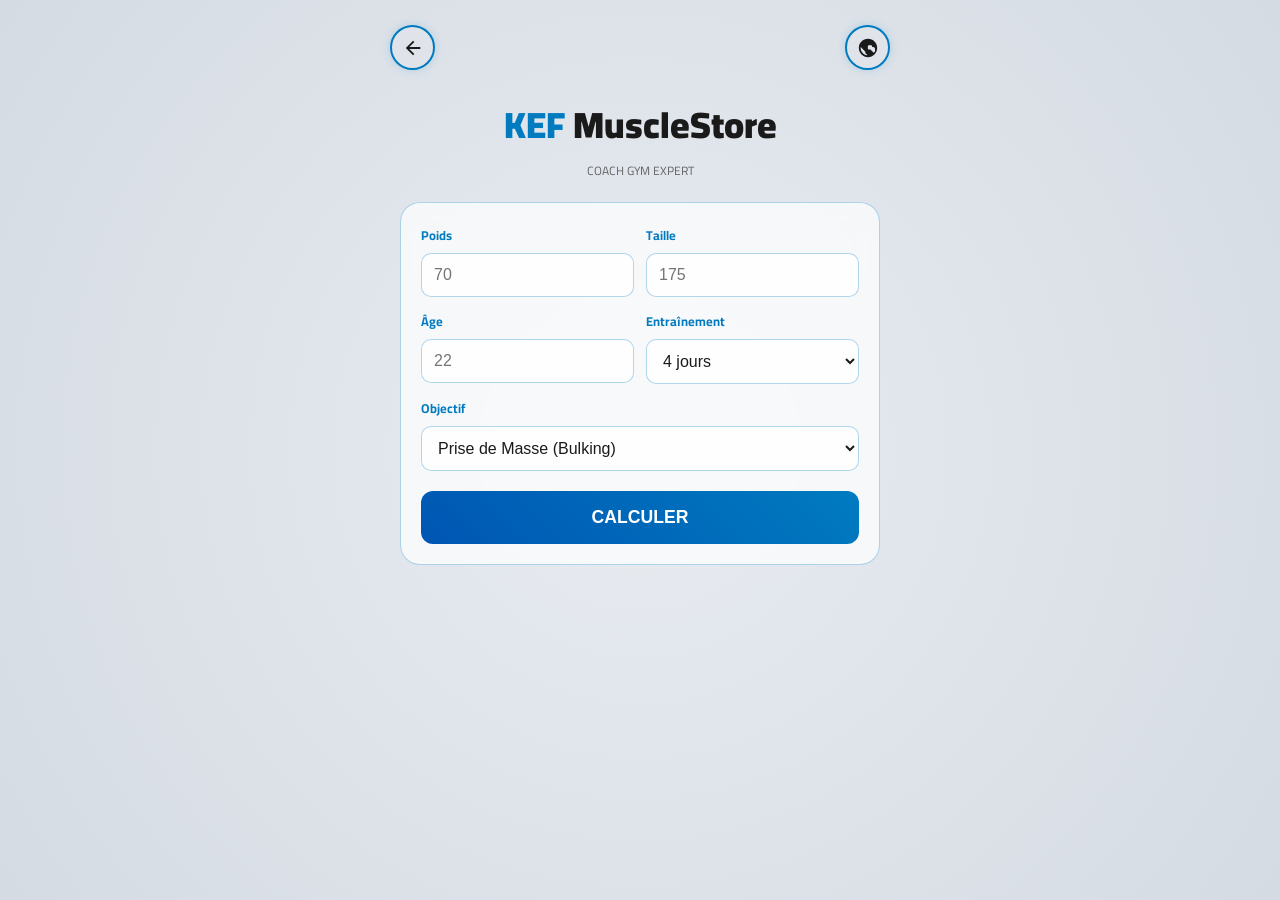
<file: assistant.html>
<!DOCTYPE html>
<html lang="fr" dir="ltr">
<head>
    <meta charset="UTF-8">
    <meta name="viewport" content="width=device-width, initial-scale=1.0, maximum-scale=1.0, user-scalable=no">
    <title>KEF MuscleStore | Gym Expert</title>
    <link href="https://fonts.googleapis.com/css2?family=Cairo:wght@400;700;900&display=swap" rel="stylesheet">
    <style>
        /* ===== الثيم النهاري (الوضع الافتراضي ليتطابق مع index.html) ===== */
        :root {
            --primary: #007bc0;
            --secondary: #0056b3;
            --dark: #f8f9fa;
            --glass: rgba(0, 0, 0, 0.03);
            --border: rgba(0, 123, 192, 0.3);
            --bg-start: #e8ecf1;
            --bg-end: #d5dbe3;
            --text-color: #1a1a1a;
            --card-bg: rgba(255, 255, 255, 0.7);
            --input-bg: rgba(255, 255, 255, 0.8);
            --tip-bg: rgba(0, 123, 192, 0.08);
            --nav-bg: #e0e4ea;
            --shadow-glow: rgba(0, 123, 192, 0.2);
        }

        /* ===== الثيم الليلي (باستخدام نفس الكلاس dark-theme الموجود في index.html) ===== */
        body.dark-theme {
            --primary: #00d2ff;
            --secondary: #0072ff;
            --dark: #050505;
            --glass: rgba(255, 255, 255, 0.03);
            --border: rgba(0, 210, 255, 0.2);
            --bg-start: #111;
            --bg-end: #050505;
            --card-bg: rgba(255, 255, 255, 0.03);
            --text-color: #ffffff;
            --input-bg: rgba(0,0,0,0.6);
            --tip-bg: rgba(0, 210, 255, 0.05);
            --nav-bg: #1a1a1a;
            --shadow-glow: rgba(0, 210, 255, 0.2);
        }

        /* ===== الأنماط الأساسية ===== */
        * { box-sizing: border-box; margin: 0; padding: 0; transition: all 0.3s ease; }

        body {
            background-color: var(--dark);
            background-image: radial-gradient(circle at center, var(--bg-start) 0%, var(--bg-end) 100%);
            color: var(--text-color);
            font-family: 'Cairo', sans-serif;
            min-height: 100vh;
            min-height: 100dvh;
            display: flex;
            flex-direction: column;
            align-items: center;
            padding: 15px;
            overflow-x: hidden;
        }

        .top-bar {
            width: 100%;
            max-width: 500px;
            display: flex;
            justify-content: space-between;
            align-items: center;
            padding: 10px 0;
            margin-bottom: 10px;
        }

        .nav-btn {
            width: 45px;
            height: 45px;
            background: var(--nav-bg);
            border: 2px solid var(--primary);
            border-radius: 50%;
            display: flex;
            align-items: center;
            justify-content: center;
            cursor: pointer;
            box-shadow: 0 0 10px var(--shadow-glow);
            text-decoration: none;
        }

        .nav-btn svg { width: 22px; height: 22px; fill: var(--text-color); transition: fill 0.3s ease; }
        .nav-btn:hover { background: var(--primary); }
        .nav-btn:hover svg { fill: #fff; }
        body.dark-theme .nav-btn:hover svg { fill: #000; }

        .container { width: 100%; max-width: 480px; }

        .brand-header { text-align: center; margin-bottom: 20px; }
        .brand-header h1 { font-size: clamp(1.8rem, 8vw, 2.3rem); font-weight: 900; color: var(--text-color); }
        .kef { color: var(--primary); }

        .glass-card {
            background: var(--card-bg);
            backdrop-filter: blur(10px);
            border: 1px solid var(--border);
            border-radius: 20px;
            padding: 20px;
            width: 100%;
        }

        .input-grid {
            display: flex;
            flex-wrap: wrap;
            gap: 12px;
            margin-bottom: 20px;
        }

        .field-box { flex: 1 1 calc(50% - 12px); min-width: 140px; }
        .field-box.full-span { flex: 1 1 100%; }

        .field-box label { font-size: 0.8rem; color: var(--primary); margin-bottom: 6px; display: block; font-weight: bold; }

        input, select {
            background: var(--input-bg);
            border: 1px solid var(--border);
            border-radius: 10px;
            padding: 12px;
            color: var(--text-color);
            font-size: 1rem;
            width: 100%;
            outline: none;
        }

        .btn-glow {
            width: 100%;
            padding: 16px;
            border-radius: 12px;
            border: none;
            background: linear-gradient(45deg, var(--secondary), var(--primary));
            color: white;
            font-weight: 900;
            font-size: 1.1rem;
            cursor: pointer;
        }

        .dashboard { margin-top: 20px; display: none; width: 100%; }
        
        .stats-grid { display: grid; grid-template-columns: repeat(2, 1fr); gap: 10px; }
        
        .stat-card {
            background: var(--card-bg);
            padding: 12px;
            border-radius: 12px;
            text-align: center;
            border-bottom: 3px solid var(--primary);
        }

        .stat-card.highlight { grid-column: span 2; }
        .stat-card h4 { font-size: 0.65rem; color: #888; text-transform: uppercase; }
        .stat-card p { font-size: 1.1rem; font-weight: bold; margin-top: 4px; color: var(--text-color); }

        .tips-box {
            background: var(--tip-bg);
            border-left: 4px solid var(--primary);
            border-right: 4px solid var(--primary);
            padding: 15px;
            border-radius: 10px;
            margin-top: 15px;
            font-size: 0.95rem;
            text-align: center;
            font-weight: bold;
            line-height: 1.5;
            color: var(--text-color);
        }
    </style>
</head>
<body>

    <div class="top-bar" id="topBar">
        <a href="index.html" class="nav-btn" id="backBtn" title="Retour">
            <svg viewBox="0 0 24 24"><path d="M20,11V13H8L13.5,18.5L12.08,19.92L4.16,12L12.08,4.08L13.5,5.5L8,11H20Z"></path></svg>
        </a>

        <div class="nav-btn" onclick="toggleLang()" id="langBtn">
            <svg viewBox="0 0 24 24"><path d="M12,2C6.48,2,2,6.48,2,12s4.48,10,10,10s10-4.48,10-10S17.52,2,12,2z M11,19.93C7.05,19.44,4,16.08,4,12 c0-0.35,0.02-0.69,0.07-1.03l5.03,5.03v0.9c0,1.1,0.9,2,2,2V19.93z M18.17,17.21l-3.23-3.23c-0.21-0.21-0.49-0.33-0.78-0.33h-1.16 c-0.64,0-1.16-0.52-1.16-1.16v-2.32c0-0.64,0.52-1.16,1.16-1.16h2.32c0.64,0,1.16,0.52,1.16,1.16V11h1.16c1.1,0,2,0.9,2,2v1.54 C20.18,15.21,19.34,16.41,18.17,17.21z"></path></svg>
        </div>
    </div>

    <div class="container">
        <header class="brand-header">
            <h1><span class="kef">KEF</span> MuscleStore</h1>
            <p id="tagline" style="color: #666; font-size: 0.75rem;">COACH GYM EXPERT</p>
        </header>

        <div class="glass-card">
            <div class="input-grid">
                <div class="field-box">
                    <label id="lbl-w">Poids (kg)</label>
                    <input type="number" id="w" placeholder="70">
                </div>
                <div class="field-box">
                    <label id="lbl-h">Taille (cm)</label>
                    <input type="number" id="h" placeholder="175">
                </div>
                <div class="field-box">
                    <label id="lbl-a">Âge</label>
                    <input type="number" id="a" placeholder="22">
                </div>
                <div class="field-box">
                    <label id="lbl-freq">Entraînement</label>
                    <select id="freq">
                        <option value="1.45" id="opt-f3">3 jours</option>
                        <option value="1.55" selected id="opt-f4">4 jours</option>
                        <option value="1.65" id="opt-f5">5 jours</option>
                        <option value="1.75" id="opt-f6">6 jours</option>
                    </select>
                </div>
                <div class="field-box full-span">
                    <label id="lbl-goal">Objectif</label>
                    <select id="goal">
                        <option value="lose" id="opt-g1">Sèche (Perte de gras)</option>
                        <option value="gain" selected id="opt-g3">Prise de Masse (Bulking)</option>
                    </select>
                </div>
            </div>

            <button class="btn-glow" id="btn-main" onclick="analyze()">CALCULER</button>

            <div id="dashboard" class="dashboard">
                <div class="stats-grid">
                    <div class="stat-card highlight">
                        <h4 id="res-type-title">Morphotype</h4>
                        <p id="b-type" style="color: var(--primary);">--</p>
                    </div>
                    <div class="stat-card">
                        <h4 id="res-k-title">Calories</h4>
                        <p id="k-res">--</p>
                    </div>
                    <div class="stat-card">
                        <h4 id="res-crea-title">Créatine</h4>
                        <p id="crea-res" style="color: var(--primary);">--</p>
                    </div>
                    <div class="stat-card">
                        <h4 id="res-p-title">Protéines</h4>
                        <p id="p-res">--</p>
                    </div>
                    <div class="stat-card">
                        <h4 id="res-c-title">Glucides</h4>
                        <p id="cb-res">--</p>
                    </div>
                </div>
                <div id="advice" class="tips-box"></div>
            </div>
        </div>
    </div>

    <script>
        // ============================================================
        // 1. التحكم في الثيم (الوضع النهاري / الليلي) بالتزامن مع index.html
        // ============================================================
        function applyTheme(theme) {
            if (theme === 'dark') {
                document.body.classList.add('dark-theme');
            } else {
                document.body.classList.remove('dark-theme');
            }
        }

        // فحص وتطبيق الثيم عند فتح الصفحة ليتطابق مع القيمة المخزنة
        function checkAndApplyInitialTheme() {
            // القيمة الافتراضية هي 'light' لتطابق ملف index.html
            const savedTheme = localStorage.getItem('kef-theme') || 'light';
            applyTheme(savedTheme);
        }
        checkAndApplyInitialTheme();

        // الاستماع لتغيرات الثيم في localStorage فورا أثناء عمل التطبيق عبر التبويبات
        window.addEventListener('storage', (e) => {
            if (e.key === 'kef-theme') {
                applyTheme(e.newValue);
            }
            if (e.key === 'kef-lang') {
                const idx = langs.indexOf(e.newValue);
                if (idx !== -1) {
                    curIdx = idx;
                    applyLang(trans[e.newValue], e.newValue);
                }
            }
        });

        // وبشكل إضافي يتم التأكد عند العودة للتركيز على الصفحة
        window.addEventListener('focus', checkAndApplyInitialTheme);

        // ============================================================
        // 2. التحكم في اللغة
        // ============================================================
        const langs = ['fr', 'ar', 'en'];
        let curIdx = 0;

        const trans = {
            ar: { 
                tag: "مدرب الجيم الخبير", lblW: "الوزن", lblH: "الطول", lblA: "العمر", lblFreq: "التمرين", lblGoal: "الهدف", 
                f3: "3 أيام", f4: "4 أيام", f5: "5 أيام", f6: "6 أيام", 
                g1: "تنشيف (خسارة دهون)", g3: "تضخيم (بناء عضلي)", 
                btn: "احسب النتائج", type: "نمط الجسم", cal: "سعرات", crea: "كرياتين", pro: "بروتين", carb: "كارب", 
                dir: "rtl",
                adviceGain: "النصيحة: فائض سعرات + نوم كافي + تمرين شديد.",
                adviceLose: "النصيحة: عجز سعرات + كارديو + بروتين عالٍ.",
                ecto: "إكتومورف", meso: "ميزومورف", endo: "إندومورف"
            },
            fr: { 
                tag: "COACH GYM EXPERT", lblW: "Poids", lblH: "Taille", lblA: "Âge", lblFreq: "Entraînement", lblGoal: "Objectif", 
                f3: "3 jours", f4: "4 jours", f5: "5 jours", f6: "6 jours", 
                g1: "Sèche (Cutting)", g3: "Prise de Masse (Bulking)", 
                btn: "CALCULER", type: "Morphotype", cal: "Calories", crea: "Créatine", pro: "Protéines", carb: "Glucides", 
                dir: "ltr",
                adviceGain: "CONSEIL: Surplus calorique + Repos + Intensité.",
                adviceLose: "CONSEIL: Déficit + Cardio + Protéines.",
                ecto: "Ectomorphe", meso: "Mésomorphe", endo: "Endomorphe"
            },
            en: { 
                tag: "GYM COACH EXPERT", lblW: "Weight", lblH: "Height", lblA: "Age", lblFreq: "Workout", lblGoal: "Goal", 
                f3: "3 days", f4: "4 days", f5: "5 days", f6: "6 days", 
                g1: "Cutting (Fat Loss)", g3: "Bulking (Muscle Gain)", 
                btn: "CALCULATE", type: "Body Type", cal: "Calories", crea: "Creatine", pro: "Protein", carb: "Carbs", 
                dir: "ltr",
                adviceGain: "ADVICE: Caloric surplus + Good sleep + Heavy lifting.",
                adviceLose: "ADVICE: Caloric deficit + Cardio + High protein.",
                ecto: "Ectomorph", meso: "Mesomorph", endo: "Endomorph"
            }
        };

        const savedLang = localStorage.getItem('kef-lang');
        if (savedLang) {
            const idx = langs.indexOf(savedLang);
            if (idx !== -1) curIdx = idx;
        }

        function toggleLang() {
            curIdx = (curIdx + 1) % 3;
            const l = langs[curIdx], t = trans[l];
            localStorage.setItem('kef-lang', l);
            applyLang(t, l);
        }

        function applyLang(t, l) {
            document.documentElement.dir = t.dir;
            document.getElementById('tagline').innerText = t.tag;
            document.getElementById('lbl-w').innerText = t.lblW;
            document.getElementById('lbl-h').innerText = t.lblH;
            document.getElementById('lbl-a').innerText = t.lblA;
            document.getElementById('lbl-freq').innerText = t.lblFreq;
            document.getElementById('lbl-goal').innerText = t.lblGoal;
            document.getElementById('opt-f3').innerText = t.f3;
            document.getElementById('opt-f4').innerText = t.f4;
            document.getElementById('opt-f5').innerText = t.f5;
            document.getElementById('opt-f6').innerText = t.f6;
            document.getElementById('opt-g1').innerText = t.g1;
            document.getElementById('opt-g3').innerText = t.g3;
            document.getElementById('btn-main').innerText = t.btn;
            document.getElementById('res-type-title').innerText = t.type;
            document.getElementById('res-k-title').innerText = t.cal;
            document.getElementById('res-crea-title').innerText = t.crea;
            document.getElementById('res-p-title').innerText = t.pro;
            document.getElementById('res-c-title').innerText = t.carb;
            
            const topBar = document.getElementById('topBar');
            topBar.style.flexDirection = t.dir === 'rtl' ? 'row-reverse' : 'row';
            document.getElementById('backBtn').style.transform = t.dir === 'rtl' ? 'scaleX(-1)' : 'scaleX(1)';

            if(document.getElementById('dashboard').style.display === 'block') analyze();
        }

        const initLang = langs[curIdx];
        applyLang(trans[initLang], initLang);

        // ============================================================
        // 3. دالة التحليل
        // ============================================================
        function analyze() {
            const w = parseFloat(document.getElementById('w').value), 
                  h = parseFloat(document.getElementById('h').value), 
                  a = parseFloat(document.getElementById('a').value), 
                  f = parseFloat(document.getElementById('freq').value), 
                  g = document.getElementById('goal').value;

            if(!w || !h || !a) return;
            const l = langs[curIdx], t = trans[l];

            let bmr = (10 * w) + (6.25 * h) - (5 * a) + 5;
            let tdee = Math.round(bmr * f);
            if(g === 'lose') tdee -= 500; else tdee += 500;

            const bmi = w / ((h/100)**2);
            let bodyType = bmi < 19 ? t.ecto : bmi < 26 ? t.meso : t.endo;
            
            document.getElementById('b-type').innerText = bodyType;
            document.getElementById('k-res').innerText = tdee + " kcal";
            document.getElementById('crea-res').innerText = (w * 0.05).toFixed(1) + " g";
            document.getElementById('p-res').innerText = Math.round(w * 2.1) + " g";
            document.getElementById('cb-res').innerText = Math.round((tdee * 0.4) / 4) + " g";
            
            document.getElementById('advice').innerText = g === 'gain' ? t.adviceGain : t.adviceLose;
            document.getElementById('dashboard').style.display = 'block';
        }
    </script>
</body>
</html>
</file>
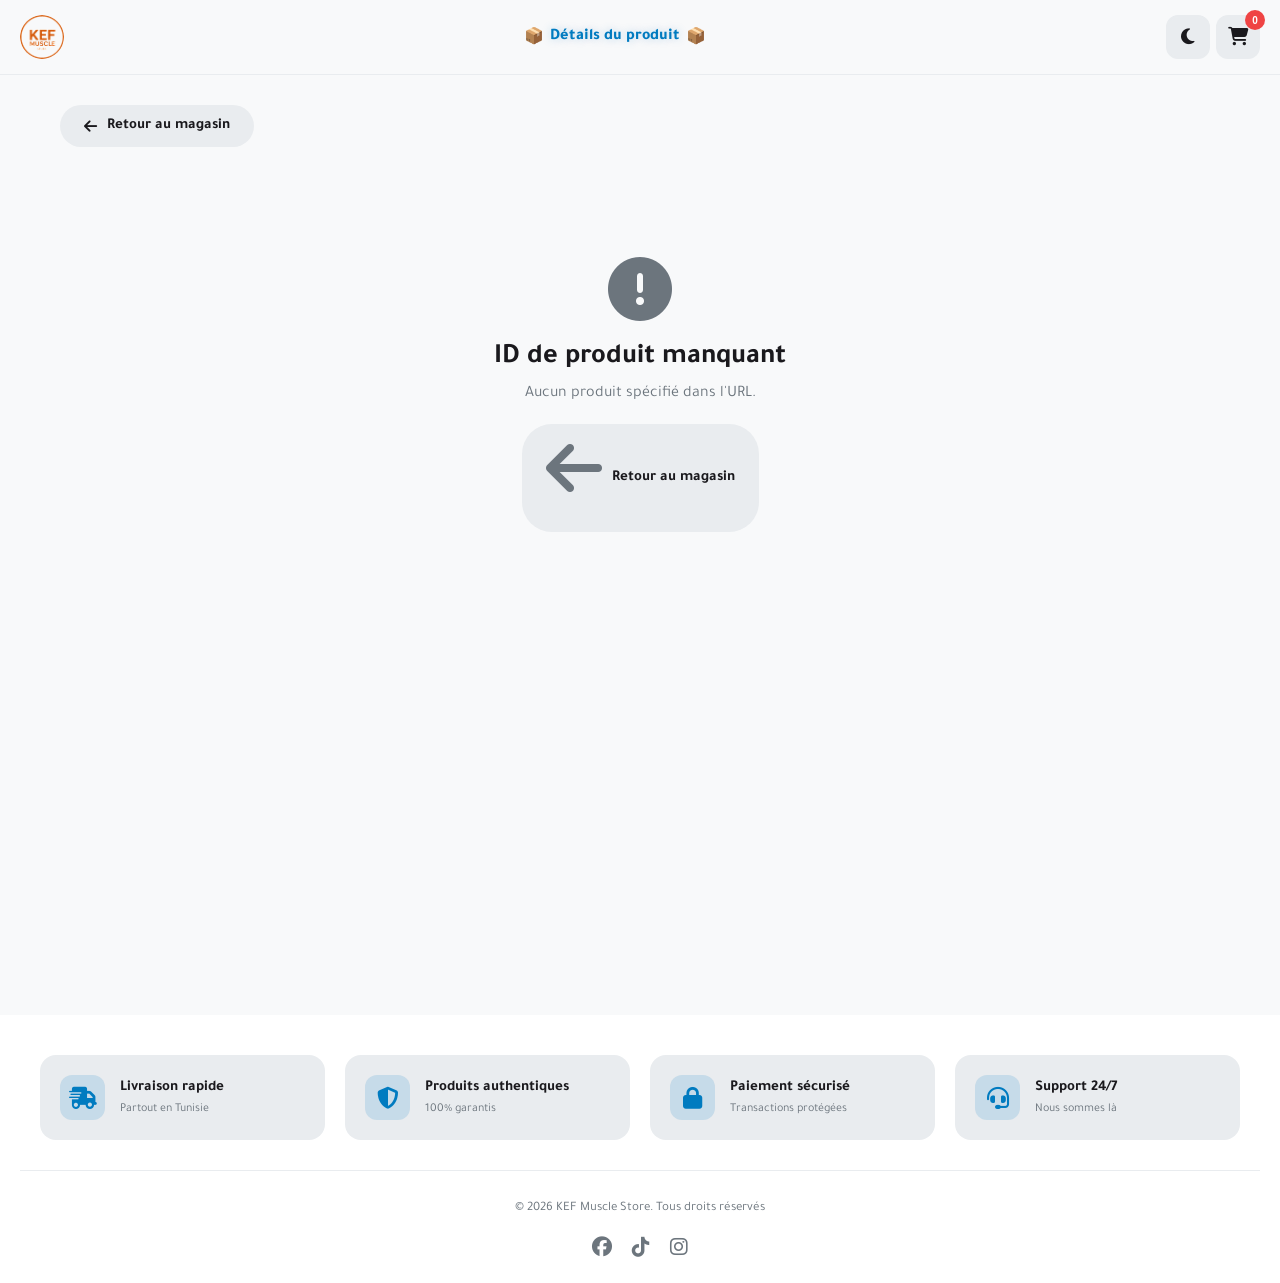
<file: product-details.html>
<!DOCTYPE html>
<html lang="fr" dir="ltr">
<head>
    <meta charset="UTF-8">
    <meta name="viewport" content="width=device-width, initial-scale=1.0, user-scalable=yes">
    <title>KEF Muscle Store | Détails du produit</title>
    <link rel="preconnect" href="https://fonts.googleapis.com">
    <link rel="preconnect" href="https://fonts.gstatic.com" crossorigin>
    <link href="https://fonts.googleapis.com/css2?family=Tajawal:wght@400;500;700;800;900&display=swap" rel="stylesheet">
    <link rel="stylesheet" href="https://cdnjs.cloudflare.com/ajax/libs/font-awesome/6.5.0/css/all.min.css">
    <link rel="stylesheet" href="style.css">
    <style>
        /* ====== تنسيق صفحة تفاصيل المنتج ====== */
        .product-details-page {
            max-width: 1200px;
            margin: 0 auto;
            padding: 30px 20px;
            min-height: 100vh;
        }

        .back-to-store {
            display: inline-flex;
            align-items: center;
            gap: 10px;
            background: var(--panel-light);
            border: none;
            padding: 12px 24px;
            border-radius: 30px;
            color: var(--text);
            font-weight: 600;
            cursor: pointer;
            transition: all 0.3s ease;
            margin-bottom: 30px;
            font-family: 'Tajawal', sans-serif;
            font-size: 15px;
            text-decoration: none;
        }

        .back-to-store:hover {
            background: var(--primary);
            color: #fff;
            transform: translateX(-5px);
        }

        .product-details-grid {
            display: grid;
            grid-template-columns: 1fr 1fr;
            gap: 50px;
            background: var(--panel);
            border-radius: var(--radius);
            padding: 40px;
            box-shadow: var(--shadow);
        }

        /* ====== قسم الصورة ====== */
        .product-image-section {
            position: relative;
        }

        .main-image-container {
            position: relative;
            background: var(--panel-light);
            border-radius: var(--radius-sm);
            overflow: hidden;
            aspect-ratio: 1;
            display: flex;
            align-items: center;
            justify-content: center;
            cursor: zoom-in;
            transition: all 0.3s ease;
            border: 1px solid var(--border);
        }

        .main-image-container img {
            width: 100%;
            height: 100%;
            object-fit: contain;
            transition: transform 0.5s ease;
            max-height: 500px;
            padding: 20px;
        }

        .main-image-container.zoomed {
            cursor: zoom-out;
        }

        .main-image-container.zoomed img {
            transform: scale(1.8);
        }

        .zoom-overlay {
            position: absolute;
            top: 0;
            left: 0;
            width: 100%;
            height: 100%;
            background: rgba(0, 0, 0, 0.03);
            display: flex;
            align-items: center;
            justify-content: center;
            pointer-events: none;
            opacity: 0;
            transition: opacity 0.3s ease;
        }

        .main-image-container:hover .zoom-overlay {
            opacity: 1;
        }

        .zoom-overlay i {
            font-size: 48px;
            color: var(--primary);
            background: rgba(255, 255, 255, 0.9);
            padding: 15px;
            border-radius: 50%;
            box-shadow: 0 5px 20px rgba(0, 0, 0, 0.2);
        }

        /* ====== معرض المصغرات ====== */
        .thumbnail-gallery {
            display: flex;
            gap: 12px;
            margin-top: 15px;
            overflow-x: auto;
            padding: 5px 0;
        }

        .thumbnail-gallery::-webkit-scrollbar {
            height: 5px;
        }

        .thumbnail-gallery::-webkit-scrollbar-track {
            background: var(--border);
            border-radius: 10px;
        }

        .thumbnail-gallery::-webkit-scrollbar-thumb {
            background: var(--primary);
            border-radius: 10px;
        }

        .thumbnail-item {
            width: 80px;
            height: 80px;
            min-width: 80px;
            border-radius: 12px;
            overflow: hidden;
            border: 2px solid transparent;
            cursor: pointer;
            transition: all 0.3s ease;
            background: var(--panel-light);
            flex-shrink: 0;
        }

        .thumbnail-item:hover {
            border-color: var(--primary);
            transform: scale(1.05);
        }

        .thumbnail-item.active {
            border-color: var(--primary);
            box-shadow: 0 0 15px rgba(0, 123, 192, 0.3);
        }

        .thumbnail-item img {
            width: 100%;
            height: 100%;
            object-fit: cover;
        }

        /* ====== معلومات المنتج ====== */
        .product-info-section {
            display: flex;
            flex-direction: column;
            gap: 20px;
        }

        .product-info-section .product-brand {
            font-size: 14px;
            color: var(--text-muted);
            font-weight: 500;
            letter-spacing: 1px;
            text-transform: uppercase;
        }

        .product-info-section h1 {
            font-size: 28px;
            font-weight: 800;
            color: var(--text);
            line-height: 1.3;
        }

        .product-info-section .product-subtitle {
            font-size: 14px;
            color: var(--text-muted);
            font-weight: 500;
        }

        .product-info-section .product-category-badge {
            display: inline-block;
            background: rgba(0, 123, 192, 0.12);
            color: var(--primary);
            padding: 6px 16px;
            border-radius: 20px;
            font-size: 13px;
            font-weight: 600;
            width: fit-content;
        }

        body.dark-theme .product-info-section .product-category-badge {
            background: rgba(59, 130, 246, 0.2);
        }

        .product-info-section .product-price-large {
            font-size: 36px;
            font-weight: 900;
            color: var(--primary);
            padding: 10px 0;
        }

        .product-info-section .product-price-large .currency {
            font-size: 20px;
            font-weight: 700;
        }

        .product-info-section .price-section {
            display: flex;
            align-items: center;
            gap: 15px;
            padding: 15px 0;
            border-top: 1px solid var(--border);
            border-bottom: 1px solid var(--border);
        }

        .product-info-section .price-section .current-price {
            font-size: 36px;
            font-weight: 900;
            color: var(--primary);
        }

        .product-info-section .price-section .original-price {
            font-size: 20px;
            color: #9ca3af;
            text-decoration: line-through;
        }

        .product-info-section .price-section .discount-badge {
            background: #ef4444;
            color: #fff;
            padding: 4px 14px;
            border-radius: 20px;
            font-size: 14px;
            font-weight: 700;
        }

        .product-info-section .description {
            color: var(--text-muted);
            line-height: 1.8;
            font-size: 15px;
        }

        .product-info-section .description strong {
            color: var(--text);
        }

        /* ====== النكهات ====== */
        .product-flavors {
            margin-top: 5px;
        }

        .product-flavors .flavors-title {
            font-weight: 700;
            font-size: 15px;
            color: var(--text);
            margin-bottom: 10px;
            display: block;
        }

        .product-flavors .flavors-list {
            display: flex;
            flex-wrap: wrap;
            gap: 10px;
        }

        .product-flavors .flavor-tag {
            background: var(--panel-light);
            border: 1px solid var(--border);
            padding: 6px 16px;
            border-radius: 20px;
            font-size: 13px;
            color: var(--text);
            transition: all 0.3s ease;
            cursor: default;
        }

        .product-flavors .flavor-tag:hover {
            border-color: var(--primary);
            background: rgba(0, 123, 192, 0.05);
        }

        body.dark-theme .product-flavors .flavor-tag:hover {
            background: rgba(59, 130, 246, 0.1);
        }

        /* ====== الميزات ====== */
        .product-info-section .product-features {
            display: grid;
            grid-template-columns: 1fr 1fr;
            gap: 12px;
            margin-top: 5px;
        }

        .product-info-section .product-features .feature-item {
            display: flex;
            align-items: center;
            gap: 10px;
            background: var(--panel-light);
            padding: 10px 15px;
            border-radius: 12px;
            font-size: 14px;
            color: var(--text);
        }

        .product-info-section .product-features .feature-item i {
            color: var(--primary);
            font-size: 16px;
        }

        /* ====== زر الإضافة ====== */
        .add-to-cart-section {
            display: flex;
            gap: 15px;
            margin-top: 10px;
            flex-wrap: wrap;
        }

        .add-to-cart-section .quantity-selector {
            display: flex;
            align-items: center;
            border: 2px solid var(--border);
            border-radius: 30px;
            overflow: hidden;
            flex-shrink: 0;
        }

        .add-to-cart-section .quantity-selector button {
            width: 44px;
            height: 44px;
            border: none;
            background: var(--panel-light);
            color: var(--text);
            font-size: 20px;
            cursor: pointer;
            transition: all 0.2s ease;
            font-family: 'Tajawal', sans-serif;
        }

        .add-to-cart-section .quantity-selector button:hover {
            background: var(--primary);
            color: #fff;
        }

        .add-to-cart-section .quantity-selector span {
            width: 50px;
            text-align: center;
            font-size: 18px;
            font-weight: 700;
            color: var(--text);
        }

        .add-to-cart-section .add-to-cart-main {
            flex: 1;
            background: var(--primary);
            border: none;
            padding: 14px 32px;
            border-radius: 30px;
            color: #fff;
            font-weight: 700;
            font-size: 16px;
            cursor: pointer;
            transition: all 0.3s ease;
            display: flex;
            align-items: center;
            justify-content: center;
            gap: 10px;
            font-family: 'Tajawal', sans-serif;
            min-width: 180px;
        }

        .add-to-cart-section .add-to-cart-main:hover {
            background: var(--primary-dark);
            transform: scale(1.02);
        }

        .add-to-cart-section .add-to-cart-main:active {
            transform: scale(0.98);
        }

        /* ====== Toast ====== */
        .toast-notification {
            position: fixed;
            bottom: 30px;
            left: 50%;
            transform: translateX(-50%) translateY(100px);
            background: var(--panel);
            color: var(--text);
            padding: 16px 32px;
            border-radius: 30px;
            box-shadow: 0 10px 40px rgba(0, 0, 0, 0.2);
            z-index: 9999;
            opacity: 0;
            transition: all 0.5s ease;
            font-weight: 600;
            border: 2px solid var(--primary);
            display: flex;
            align-items: center;
            gap: 12px;
            font-family: 'Tajawal', sans-serif;
        }

        .toast-notification.show {
            opacity: 1;
            transform: translateX(-50%) translateY(0);
        }

        .toast-notification i {
            color: var(--primary);
            font-size: 20px;
        }

        /* ====== حالات التحميل والخطأ ====== */
        .loading-state {
            text-align: center;
            padding: 80px 20px;
            color: var(--text-muted);
        }

        .loading-state i {
            font-size: 48px;
            margin-bottom: 15px;
            color: var(--primary);
        }

        .not-found {
            text-align: center;
            padding: 80px 20px;
        }

        .not-found i {
            font-size: 64px;
            color: var(--text-muted);
            margin-bottom: 20px;
        }

        .not-found h2 {
            font-size: 28px;
            color: var(--text);
            margin-bottom: 10px;
        }

        .not-found p {
            color: var(--text-muted);
        }

        /* ====== زر السلة في الأعلى ====== */
        .cart-top-btn {
            background: var(--panel-light);
            border: none;
            width: 44px;
            height: 44px;
            border-radius: 12px;
            color: var(--text);
            cursor: pointer;
            font-size: 18px;
            transition: all 0.2s;
            display: flex;
            align-items: center;
            justify-content: center;
            position: relative;
        }

        .cart-top-btn:hover {
            background: var(--primary);
            color: #fff;
        }

        .cart-top-btn .badge {
            position: absolute;
            top: -5px;
            right: -5px;
            background: #ef4444;
            color: #fff;
            border-radius: 50%;
            width: 20px;
            height: 20px;
            font-size: 10px;
            display: flex;
            align-items: center;
            justify-content: center;
            font-weight: 700;
        }

        /* ====== Responsive ====== */
        @media (max-width: 992px) {
            .product-details-grid {
                grid-template-columns: 1fr;
                gap: 30px;
                padding: 25px;
            }

            .product-info-section h1 {
                font-size: 24px;
            }

            .product-info-section .product-price-large {
                font-size: 30px;
            }

            .product-info-section .product-features {
                grid-template-columns: 1fr;
            }
        }

        @media (max-width: 576px) {
            .product-details-page {
                padding: 15px;
            }

            .product-details-grid {
                padding: 15px;
                border-radius: var(--radius-sm);
            }

            .add-to-cart-section {
                flex-direction: column;
            }

            .add-to-cart-section .add-to-cart-main {
                width: 100%;
                min-width: unset;
            }

            .product-info-section h1 {
                font-size: 20px;
            }

            .product-info-section .product-price-large {
                font-size: 26px;
            }

            .thumbnail-item {
                width: 60px;
                height: 60px;
                min-width: 60px;
            }

            .back-to-store {
                padding: 10px 18px;
                font-size: 13px;
            }

            .main-image-container img {
                max-height: 250px;
                padding: 10px;
            }

            .product-info-section .product-features .feature-item {
                font-size: 12px;
                padding: 8px 12px;
            }

            .product-flavors .flavor-tag {
                font-size: 12px;
                padding: 4px 12px;
            }
        }
    </style>
</head>
<body>

    <!-- ====== MAIN CONTENT ====== -->
    <div class="main-content">

        <!-- ====== Topbar ====== -->
        <div class="topbar">
            <div style="display: flex; align-items: center; gap: 8px; flex-shrink: 0;">
                <div class="avatar-wrapper">
                    <div class="user-avatar-container">
                        <img src="aa.webp" alt="User" class="user-avatar-img" onerror="this.src='https://via.placeholder.com/44'">
                    </div>
                </div>
            </div>
            <div class="welcome-text-center">
                <div class="welcome-slide active">📦 <strong>Détails du produit</strong> 📦</div>
            </div>
            <div style="display: flex; align-items: center; gap: 6px; flex-shrink: 0;">
                <button class="theme-toggle" id="themeToggle"><i class="fas fa-moon"></i></button>
                <button class="cart-top-btn" id="cartBtn">
                    <i class="fas fa-shopping-cart"></i>
                    <span class="badge" id="cartCount">0</span>
                </button>
            </div>
        </div>

        <!-- ====== PRODUCT DETAILS ====== -->
        <div class="product-details-page" id="productDetailsPage">
            <a href="index.html" class="back-to-store">
                <i class="fas fa-arrow-left"></i> Retour au magasin
            </a>

            <div id="productContent">
                <!-- سيتم تعبئته بواسطة JavaScript -->
                <div class="loading-state">
                    <i class="fas fa-spinner fa-spin"></i>
                    <p>Chargement du produit...</p>
                </div>
            </div>
        </div>

        <!-- ====== FOOTER ====== -->
        <div class="footer">
            <div class="footer-grid">
                <div class="footer-card">
                    <div class="footer-icon"><i class="fas fa-truck-fast"></i></div>
                    <div><h4>Livraison rapide</h4><p>Partout en Tunisie</p></div>
                </div>
                <div class="footer-card">
                    <div class="footer-icon"><i class="fas fa-shield-halved"></i></div>
                    <div><h4>Produits authentiques</h4><p>100% garantis</p></div>
                </div>
                <div class="footer-card">
                    <div class="footer-icon"><i class="fas fa-lock"></i></div>
                    <div><h4>Paiement sécurisé</h4><p>Transactions protégées</p></div>
                </div>
                <div class="footer-card">
                    <div class="footer-icon"><i class="fas fa-headset"></i></div>
                    <div><h4>Support 24/7</h4><p>Nous sommes là</p></div>
                </div>
            </div>
            <div class="copyright">
                <p>© 2026 KEF Muscle Store. Tous droits réservés</p>
                <div class="social-links">
                    <a href="https://www.facebook.com/profile.php?id=61585802145680" target="_blank"><i class="fab fa-facebook"></i></a>
                    <a href="https://www.tiktok.com/@kef.muscle.store?_r=1&_t=ZS-97XGGKKNkUH" target="_blank"><i class="fab fa-tiktok"></i></a>
                    <a href="https://www.instagram.com/kefmusclestore?igsh=MW5nNXB2aXBrY3B2MQ==" target="_blank"><i class="fab fa-instagram"></i></a>
                </div>
            </div>
        </div>
    </div>

    <!-- ====== TOAST ====== -->
    <div class="toast-notification" id="toastNotification">
        <i class="fas fa-check-circle"></i>
        <span id="toastMessage">Ajouté au panier !</span>
    </div>

    <!-- ============================================================
    JAVASCRIPT
    ============================================================ -->
    <script>
        // ============================================================
        // 📦 1. قائمة المنتجات (يجب مزامنتها مع قاعدة البيانات)
        // ============================================================
        const PRODUCTS_DATA = {
            proteins: [
                {
                    id: "prot1",
                    name: "BCAA 2:1:1 Perform C",
                    brand: "Impact Nutrition",
                    category: "Protéine",
                    price: 65.00,
                    originalPrice: null,
                    imageUrl: "https://via.placeholder.com/400x400/007bc0/ffffff?text=BCAA",
                    images: [
                        "https://via.placeholder.com/400x400/007bc0/ffffff?text=BCAA+1",
                        "https://via.placeholder.com/400x400/0056b3/ffffff?text=BCAA+2",
                        "https://via.placeholder.com/400x400/003d7a/ffffff?text=BCAA+3"
                    ],
                    desc: "BCAA 2:1:1 Perform C - 300g de Impact Nutrition est un complexe de BCAA en format 300g, 30 doses. Les acides aminés à chaîne ramifiée (Leucine, Isoleucine, Valine) protègent la masse musculaire pendant l'effort et accélèrent la récupération post-entraînement.",
                    subtitle: "300 grammes • 30 portions",
                    rating: 4.7,
                    reviews: 1240,
                    features: [
                        "300g • 30 portions",
                        "Ratio 2:1:1 (Leucine, Isoleucine, Valine)",
                        "Protège la masse musculaire",
                        "Accélère la récupération"
                    ],
                    flavors: ["Citron", "Orange", "Tropical", "Raisin (arômes naturels)"],
                    inStock: true
                },
                {
                    id: "prot2",
                    name: "Whey Gold Standard 100%",
                    brand: "Optimum Nutrition",
                    category: "Protéine",
                    price: 89.90,
                    originalPrice: 109.90,
                    imageUrl: "https://via.placeholder.com/400x400/10b981/ffffff?text=Whey+Gold",
                    images: [
                        "https://via.placeholder.com/400x400/10b981/ffffff?text=Whey+Gold+1",
                        "https://via.placeholder.com/400x400/059669/ffffff?text=Whey+Gold+2"
                    ],
                    desc: "La protéine de lactosérum la plus vendue au monde. Mélange exclusif de protéines isolées, concentrées et hydrolysées pour une absorption rapide.",
                    subtitle: "2.2kg • 73 portions",
                    rating: 4.8,
                    reviews: 2150,
                    features: ["27g de protéine", "5.5g de BCAA", "Sans gluten", "Faible en sucre"],
                    flavors: ["Chocolat", "Vanille", "Fraise", "Cookies & Cream"],
                    inStock: true
                }
            ],
            creatine: [
                {
                    id: "crea1",
                    name: "Créatine Monohydrate",
                    brand: "Impact Nutrition",
                    category: "Créatine",
                    price: 34.90,
                    originalPrice: 44.90,
                    imageUrl: "https://via.placeholder.com/400x400/ec4899/ffffff?text=Creatine",
                    images: [
                        "https://via.placeholder.com/400x400/ec4899/ffffff?text=Creatine+1",
                        "https://via.placeholder.com/400x400/db2777/ffffff?text=Creatine+2"
                    ],
                    desc: "Créatine monohydrate pure et micronisée pour une absorption maximale. Augmente la force, la puissance et la masse musculaire.",
                    subtitle: "300g • 60 portions",
                    rating: 4.9,
                    reviews: 2100,
                    features: ["100% pure", "Micronisée", "Sans additifs", "Végétalienne"],
                    flavors: ["Sans saveur"],
                    inStock: true
                }
            ],
            fatburn: [
                {
                    id: "fat1",
                    name: "Brûleur de Graisse Extreme",
                    brand: "Impact Nutrition",
                    category: "Brûleur de graisse",
                    price: 44.90,
                    originalPrice: 59.90,
                    imageUrl: "https://via.placeholder.com/400x400/ef4444/ffffff?text=Br%C3%BBleur",
                    images: [
                        "https://via.placeholder.com/400x400/ef4444/ffffff?text=Bruleur+1",
                        "https://via.placeholder.com/400x400/dc2626/ffffff?text=Bruleur+2"
                    ],
                    desc: "Brûleur de graisse puissant pour une perte de poids rapide et efficace. Stimule le métabolisme et augmente la thermogenèse.",
                    subtitle: "60 gélules • 30 jours",
                    rating: 4.2,
                    reviews: 345,
                    features: ["Thermogenèse", "Sans stimulants", "Naturel", "Perte de poids"],
                    flavors: ["Sans saveur"],
                    inStock: true
                }
            ],
            preworkout: [
                {
                    id: "pre1",
                    name: "Pré-Workout Blast X",
                    brand: "Impact Nutrition",
                    category: "Pré-workout",
                    price: 54.90,
                    originalPrice: 69.90,
                    imageUrl: "https://via.placeholder.com/400x400/f59e0b/ffffff?text=Pre-Workout",
                    images: [
                        "https://via.placeholder.com/400x400/f59e0b/ffffff?text=Pre-Workout+1",
                        "https://via.placeholder.com/400x400/d97706/ffffff?text=Pre-Workout+2"
                    ],
                    desc: "Pré-workout explosif pour une énergie maximale, une concentration laser et une endurance hors du commun.",
                    subtitle: "300g • 30 portions",
                    rating: 4.6,
                    reviews: 678,
                    features: ["250mg de caféine", "4g de bêta-alanine", "6g de citrulline", "Bêta-alanine"],
                    flavors: ["Fruit Rouge", "Citron Vert", "Pomme Verte"],
                    inStock: true
                }
            ],
            massgainer: [
                {
                    id: "mass1",
                    name: "Mass Gainer Extreme",
                    brand: "Impact Nutrition",
                    category: "Mass Gainer",
                    price: 79.90,
                    originalPrice: 99.90,
                    imageUrl: "https://via.placeholder.com/400x400/8b5cf6/ffffff?text=Mass+Gainer",
                    images: [
                        "https://via.placeholder.com/400x400/8b5cf6/ffffff?text=Mass+Gainer+1",
                        "https://via.placeholder.com/400x400/7c3aed/ffffff?text=Mass+Gainer+2"
                    ],
                    desc: "Gainer de masse de haute qualité pour une prise de poids et de muscle rapide. Riche en protéines et glucides complexes.",
                    subtitle: "5kg • 25 portions",
                    rating: 4.3,
                    reviews: 421,
                    features: ["50g de protéine", "250g de glucides", "1260 calories", "Avec créatine"],
                    flavors: ["Chocolat", "Vanille", "Fraise"],
                    inStock: true
                }
            ],
            multivitamine: [
                {
                    id: "multi1",
                    name: "Multivitamine Sport",
                    brand: "Impact Nutrition",
                    category: "Multivitamine",
                    price: 29.90,
                    originalPrice: 39.90,
                    imageUrl: "https://via.placeholder.com/400x400/22d3ee/ffffff?text=Multivitamine",
                    images: [
                        "https://via.placeholder.com/400x400/22d3ee/ffffff?text=Multivitamine+1",
                        "https://via.placeholder.com/400x400/06b6d4/ffffff?text=Multivitamine+2"
                    ],
                    desc: "Multivitamine complète spécialement conçue pour les sportifs. Apporte tous les vitamines et minéraux essentiels.",
                    subtitle: "120 comprimés • 4 mois",
                    rating: 4.4,
                    reviews: 512,
                    features: ["12 vitamines", "8 minéraux", "Complexe B", "Avec zinc"],
                    flavors: ["Sans saveur"],
                    inStock: true
                }
            ],
            autre: [
                {
                    id: "aut1",
                    name: "Omega 3 HD",
                    brand: "Impact Nutrition",
                    category: "Autre",
                    price: 24.90,
                    originalPrice: 34.90,
                    imageUrl: "https://via.placeholder.com/400x400/6366f1/ffffff?text=Omega+3",
                    images: [
                        "https://via.placeholder.com/400x400/6366f1/ffffff?text=Omega+3+1",
                        "https://via.placeholder.com/400x400/4f46e5/ffffff?text=Omega+3+2"
                    ],
                    desc: "Oméga-3 concentré pour la santé cardiovasculaire et la réduction de l'inflammation. Idéal pour les sportifs.",
                    subtitle: "60 gélules • 2 mois",
                    rating: 4.7,
                    reviews: 789,
                    features: ["1000mg EPA/DHA", "Purifié", "Sans mercure", "Certifié"],
                    flavors: ["Sans saveur"],
                    inStock: true
                }
            ]
        };


        // ============================================================
        // 🛠️ 2. دوال مساعدة
        // ============================================================

        function getAllProducts() {
            const all = [];
            Object.keys(PRODUCTS_DATA).forEach(cat => {
                PRODUCTS_DATA[cat].forEach(p => {
                    all.push({ ...p, categoryKey: cat });
                });
            });
            return all;
        }

        function getProductById(id) {
            return getAllProducts().find(p => p.id === id) || null;
        }

        function generateStarsHtml(rating) {
            let html = '';
            const fullStars = Math.floor(rating);
            const hasHalfStar = rating - fullStars >= 0.5;
            for (let i = 1; i <= 5; i++) {
                if (i <= fullStars) {
                    html += '<i class="fas fa-star"></i>';
                } else if (i === fullStars + 1 && hasHalfStar) {
                    html += '<i class="fas fa-star-half-alt"></i>';
                } else {
                    html += '<i class="far fa-star"></i>';
                }
            }
            return html;
        }

        function formatPrice(price) {
            return price.toFixed(2) + ' TND';
        }

        function showToast(message) {
            const toast = document.getElementById('toastNotification');
            const toastMessage = document.getElementById('toastMessage');
            toastMessage.textContent = message;
            toast.classList.add('show');
            clearTimeout(toast._timeout);
            toast._timeout = setTimeout(() => {
                toast.classList.remove('show');
            }, 3000);
        }

        function updateCartCount() {
            try {
                const cart = JSON.parse(localStorage.getItem('cart') || '[]');
                const count = cart.reduce((sum, item) => sum + (item.quantity || 1), 0);
                document.getElementById('cartCount').textContent = count;
            } catch (e) {
                document.getElementById('cartCount').textContent = '0';
            }
        }

        function addToCart(productId, quantity) {
            const product = getProductById(productId);
            if (!product) {
                showToast('Produit non trouvé !');
                return;
            }

            const cart = JSON.parse(localStorage.getItem('cart') || '[]');
            const existing = cart.find(item => item.id === productId);

            if (existing) {
                existing.quantity = (existing.quantity || 1) + quantity;
            } else {
                cart.push({
                    id: product.id,
                    name: product.name,
                    price: product.price,
                    image: product.imageUrl,
                    quantity: quantity || 1
                });
            }

            localStorage.setItem('cart', JSON.stringify(cart));
            updateCartCount();
            showToast(`${product.name} (x${quantity || 1}) ajouté au panier !`);
        }


        // ============================================================
        // 🖼️ 3. عرض المنتج في الصفحة
        // ============================================================

        function renderProduct(product) {
            const container = document.getElementById('productContent');

            if (!product) {
                container.innerHTML = `
                    <div class="not-found">
                        <i class="fas fa-box-open"></i>
                        <h2>Produit non trouvé</h2>
                        <p>Le produit que vous recherchez n'existe pas ou a été supprimé.</p>
                        <a href="index.html" class="back-to-store" style="display:inline-flex;margin-top:20px;">
                            <i class="fas fa-arrow-left"></i> Retour au magasin
                        </a>
                    </div>
                `;
                return;
            }

            const discount = product.originalPrice && product.originalPrice > product.price
                ? Math.round((1 - product.price / product.originalPrice) * 100)
                : 0;

            const images = product.images && product.images.length > 0
                ? product.images
                : [product.imageUrl];

            const features = product.features || [];
            const flavors = product.flavors || [];

            // إنشاء HTML النكهات
            let flavorsHtml = '';
            if (flavors.length > 0) {
                flavorsHtml = `
                    <div class="product-flavors">
                        <span class="flavors-title">🍃 Saveurs disponibles :</span>
                        <div class="flavors-list">
                            ${flavors.map(f => `<span class="flavor-tag">${f}</span>`).join('')}
                        </div>
                    </div>
                `;
            }

            // بناء واجهة المنتج
            container.innerHTML = `
                <div class="product-details-grid">
                    <!-- ====== قسم الصورة ====== -->
                    <div class="product-image-section">
                        <div class="main-image-container" id="mainImageContainer">
                            <img id="productMainImage" src="${product.imageUrl}" alt="${product.name}"
                                 onerror="this.src='https://via.placeholder.com/400x400/007bc0/ffffff?text=${encodeURIComponent(product.name)}'">
                            <div class="zoom-overlay">
                                <i class="fas fa-search-plus"></i>
                            </div>
                        </div>
                        <div class="thumbnail-gallery" id="thumbnailGallery">
                            ${images.map((img, index) => `
                                <div class="thumbnail-item ${index === 0 ? 'active' : ''}" data-index="${index}">
                                    <img src="${img}" alt="${product.name} ${index + 1}"
                                         onerror="this.src='https://via.placeholder.com/80x80/007bc0/ffffff?text=${encodeURIComponent(product.name)}'">
                                </div>
                            `).join('')}
                        </div>
                    </div>

                    <!-- ====== قسم المعلومات ====== -->
                    <div class="product-info-section">
                        <div style="display:flex;flex-wrap:wrap;gap:10px;align-items:center;justify-content:space-between;">
                            <span class="product-brand">${product.brand || 'KEF Muscle Store'}</span>
                            <span class="product-category-badge">${product.category}</span>
                        </div>

                        <h1>${product.name}</h1>

                        ${product.subtitle ? `<div class="product-subtitle">${product.subtitle}</div>` : ''}

                        <div class="product-price-large">${formatPrice(product.price)}</div>

                        <div class="price-section">
                            <span class="current-price">${formatPrice(product.price)}</span>
                            ${product.originalPrice && product.originalPrice > product.price ? `
                                <span class="original-price">${formatPrice(product.originalPrice)}</span>
                                <span class="discount-badge">-${discount}%</span>
                            ` : ''}
                        </div>

                        <p class="description">${product.desc || 'Aucune description disponible.'}</p>

                        ${flavorsHtml}

                        <div class="product-features">
                            ${features.map(f => `
                                <div class="feature-item">
                                    <i class="fas fa-check-circle"></i> ${f}
                                </div>
                            `).join('')}
                        </div>

                        <div class="add-to-cart-section">
                            <div class="quantity-selector">
                                <button id="decrementQty"><i class="fas fa-minus"></i></button>
                                <span id="quantityDisplay">1</span>
                                <button id="incrementQty"><i class="fas fa-plus"></i></button>
                            </div>
                            <button class="add-to-cart-main" id="addToCartMain">
                                <i class="fas fa-cart-plus"></i> Ajouter au panier
                            </button>
                        </div>
                    </div>
                </div>
            `;

            // ====== إضافة الأحداث ======

            // --- إدارة الكمية ---
            let quantity = 1;
            document.getElementById('decrementQty').addEventListener('click', () => {
                if (quantity > 1) {
                    quantity--;
                    document.getElementById('quantityDisplay').textContent = quantity;
                }
            });
            document.getElementById('incrementQty').addEventListener('click', () => {
                if (quantity < 99) {
                    quantity++;
                    document.getElementById('quantityDisplay').textContent = quantity;
                }
            });

            // --- زر الإضافة إلى السلة ---
            document.getElementById('addToCartMain').addEventListener('click', () => {
                addToCart(product.id, quantity);
            });

            // --- تكبير الصورة ---
            document.getElementById('mainImageContainer').addEventListener('click', function() {
                this.classList.toggle('zoomed');
            });

            // --- معرض المصغرات ---
            document.querySelectorAll('.thumbnail-item').forEach(thumb => {
                thumb.addEventListener('click', function() {
                    const imgSrc = this.querySelector('img').src;
                    document.getElementById('productMainImage').src = imgSrc;
                    document.querySelectorAll('.thumbnail-item').forEach(t => t.classList.remove('active'));
                    this.classList.add('active');
                    document.getElementById('mainImageContainer').classList.remove('zoomed');
                });
            });
        }


        // ============================================================
        // 🚀 4. تهيئة الصفحة
        // ============================================================

        document.addEventListener('DOMContentLoaded', function() {

            // --- تطبيق الثيم ---
            const savedTheme = localStorage.getItem('kef-theme') || 'light';
            if (savedTheme === 'dark') {
                document.body.classList.add('dark-theme');
                document.querySelector('#themeToggle i').className = 'fas fa-sun';
            }

            document.getElementById('themeToggle').addEventListener('click', function() {
                document.body.classList.toggle('dark-theme');
                const isDark = document.body.classList.contains('dark-theme');
                localStorage.setItem('kef-theme', isDark ? 'dark' : 'light');
                this.querySelector('i').className = isDark ? 'fas fa-sun' : 'fas fa-moon';
            });

            // --- زر السلة ---
            document.getElementById('cartBtn').addEventListener('click', () => {
                window.location.href = 'panier.html';
            });

            // --- تحديث عدد السلة ---
            updateCartCount();

            // --- الحصول على ID المنتج من الرابط ---
            const urlParams = new URLSearchParams(window.location.search);
            const productId = urlParams.get('id');

            if (productId) {
                const product = getProductById(productId);
                renderProduct(product);
            } else {
                document.getElementById('productContent').innerHTML = `
                    <div class="not-found">
                        <i class="fas fa-exclamation-circle"></i>
                        <h2>ID de produit manquant</h2>
                        <p>Aucun produit spécifié dans l'URL.</p>
                        <a href="index.html" class="back-to-store" style="display:inline-flex;margin-top:20px;">
                            <i class="fas fa-arrow-left"></i> Retour au magasin
                        </a>
                    </div>
                `;
            }
        });
    </script>

</body>
</html>
</file>
<file: style.css>
*{margin:0;padding:0;box-sizing:border-box}:root{--bg:#f8f9fa;--panel:#ffffff;--panel-light:#e9ecef;--text:#1a191d;--text-muted:#6c757d;--primary:#007bc0;--primary-dark:#0056b3;--border:#e9ecef;--shadow:0 10px 30px rgba(0, 0, 0, 0.08);--sidebar-bg:#ffffff;--sidebar-text:#1a191d;--sidebar-hover:#f1f3f5;--bg-rgb:248, 249, 250;--radius:24px;--radius-sm:16px}body.dark-theme{--bg:#0a0c10;--panel:#111827;--panel-light:#1f2937;--text:#ffffff;--text-muted:#9ca3af;--primary:#3b82f6;--primary-dark:#2563eb;--border:#1f2937;--shadow:0 10px 30px rgba(0, 0, 0, 0.3);--sidebar-bg:#111827;--sidebar-text:#ffffff;--sidebar-hover:#1f2937;--bg-rgb:10, 12, 16}body{font-family:'Tajawal',sans-serif;background:var(--bg);color:var(--text);transition:background 0.3s ease,color 0.3s ease}.sidebar{position:fixed;left:0;top:0;width:280px;height:100vh;background:var(--sidebar-bg);z-index:1000;transform:translateX(-100%);transition:transform 0.3s ease;padding:25px 20px;overflow-y:auto;box-shadow:5px 0 30px rgb(0 0 0 / .5)}.sidebar.open{transform:translateX(0)}.sidebar-header{display:flex;align-items:center;justify-content:space-between;margin-bottom:35px;padding-bottom:15px;border-bottom:1px solid var(--border)}.logo-area{display:flex;align-items:center;gap:12px}.logo-img{width:50px;height:50px;border-radius:50%;object-fit:cover;border:2px solid var(--primary)}.logo-area h2{font-size:16px;margin:0;color:var(--sidebar-text)}.logo-area p{font-size:11px;color:var(--text-muted);margin:0}.close-sidebar{background:none;border:none;color:var(--text-muted);font-size:24px;cursor:pointer}.nav-item{display:flex;align-items:center;gap:12px;padding:14px 16px;margin-bottom:8px;border-radius:12px;background:none;border:none;color:var(--sidebar-text);font-size:15px;font-weight:500;cursor:pointer;width:100%;text-align:left;font-family:'Tajawal',sans-serif}.nav-item i{width:24px;color:var(--primary)}.nav-item:hover,.nav-item.active{background:var(--sidebar-hover)}.cart-badge{background:var(--primary);color:#fff;border-radius:50%;width:22px;height:22px;display:inline-flex;align-items:center;justify-content:center;font-size:11px;margin-left:auto}.main-content{margin-left:0;transition:margin-left 0.3s ease}.topbar{position:sticky;top:0;z-index:100;background:rgba(var(--bg-rgb),.95);backdrop-filter:blur(10px);padding:12px 20px;display:flex;align-items:center;justify-content:space-between;border-bottom:1px solid var(--border);gap:15px}.menu-toggle{background:var(--panel-light);border:none;color:var(--text);width:44px;height:44px;border-radius:12px;cursor:pointer;font-size:20px}.avatar-wrapper{display:flex;align-items:center}.user-avatar-container{display:flex;align-items:center;justify-content:center;border-radius:50%;overflow:hidden;width:44px;height:44px;background:#fff0;border:none}.user-avatar-img{width:100%;height:100%;object-fit:cover;display:block}.welcome-text-center{display:flex;align-items:center;justify-content:center;flex:1;height:50px;position:relative;max-width:400px;overflow:hidden;min-width:0}.welcome-slide{position:absolute;top:0;left:0;width:100%;height:100%;display:flex;align-items:center;justify-content:center;gap:6px;font-size:16px;font-weight:700;color:var(--text);opacity:0;transform:translateY(20px);transition:opacity 0.5s ease,transform 0.5s ease;pointer-events:none;white-space:nowrap;text-overflow:ellipsis;overflow:hidden}.welcome-slide.active{opacity:1;transform:translateY(0);position:relative;pointer-events:auto}.welcome-slide strong{color:var(--primary);font-weight:800;text-shadow:0 0 10px rgb(0 123 192 / .3)}body.dark-theme .welcome-slide strong{text-shadow:0 0 10px rgb(59 130 246 / .3)}.search-icon-btn{background:var(--panel-light);border:none;width:44px;height:44px;border-radius:12px;cursor:pointer;font-size:18px;color:var(--text);transition:all 0.2s;display:flex;align-items:center;justify-content:center}.search-icon-btn:hover{background:var(--primary);color:#fff}.search-panel{position:fixed;top:0;left:0;width:100%;height:100%;background:rgb(0 0 0 / .95);backdrop-filter:blur(15px);z-index:2000;display:none;align-items:center;justify-content:center;flex-direction:column;padding:30px;animation:fadeIn 0.3s ease}.search-panel.active{display:flex}@keyframes fadeIn{from{opacity:0}to{opacity:1}}.search-panel .close-search{position:absolute;top:25px;right:25px;background:var(--panel-light);border:none;width:50px;height:50px;border-radius:50%;font-size:24px;cursor:pointer;color:var(--text);transition:all 0.2s}.search-panel .close-search:hover{background:var(--primary);transform:rotate(90deg)}.search-panel h3{font-size:28px;margin-bottom:30px;color:var(--primary)}.search-panel .search-input-wrapper{width:100%;max-width:600px;position:relative;margin-bottom:30px}.search-panel input{width:100%;padding:20px 60px 20px 25px;font-size:18px;background:var(--panel);border:2px solid var(--border);border-radius:60px;color:var(--text);font-family:'Tajawal',sans-serif;outline:none;transition:all 0.3s}.search-panel input:focus{border-color:var(--primary);box-shadow:0 0 20px rgb(0 123 192 / .3)}body.dark-theme .search-panel input:focus{box-shadow:0 0 20px rgb(59 130 246 / .3)}.search-panel .search-submit{position:absolute;right:10px;top:50%;transform:translateY(-50%);background:var(--primary);border:none;width:48px;height:48px;border-radius:50%;color:#fff;cursor:pointer;font-size:18px}.search-results{width:100%;max-width:800px;max-height:50vh;overflow-y:auto;background:var(--panel);border-radius:var(--radius);padding:20px;box-shadow:var(--shadow)}.search-result-item{display:flex;align-items:center;gap:15px;padding:12px;border-bottom:1px solid var(--border);cursor:pointer;transition:background 0.2s}.search-result-item:hover{background:var(--panel-light)}.search-result-item img{width:50px;height:50px;object-fit:cover;border-radius:12px}.search-result-item .info{flex:1}.search-result-item .name{font-weight:700}.search-result-item .price{color:var(--primary);font-size:14px}.no-results{text-align:center;padding:30px;color:var(--text-muted)}.theme-toggle{background:var(--panel-light);border:2px solid var(--border);width:44px;height:44px;border-radius:12px;cursor:pointer;font-size:18px;color:var(--text);transition:all 0.2s}.hero{background:linear-gradient(135deg,var(--panel),var(--panel-light));margin:20px;border-radius:var(--radius);padding:40px 30px;display:flex;align-items:center;justify-content:space-between;flex-wrap:wrap;gap:30px}.hero-content{flex:1}.hero-content h1{font-size:42px;font-weight:800;margin-bottom:15px}.hero-content h1 span{color:var(--primary)}.hero-content p{color:var(--text-muted);font-size:16px;line-height:1.6;margin-bottom:25px;max-width:500px}.hero-btn{background:var(--primary);border:none;padding:14px 32px;border-radius:40px;color:#fff;font-weight:700;font-size:16px;cursor:pointer;transition:all 0.2s;display:inline-flex;align-items:center;gap:8px}.hero-btn:hover{background:var(--primary-dark);transform:scale(1.02)}.hero-image{flex:0 0 250px}.hero-image img{width:100%;max-width:250px;filter:drop-shadow(0 10px 30px rgb(0 123 192 / .3));transition:opacity 0.5s ease}body.dark-theme .hero-image img{filter:drop-shadow(0 10px 30px rgb(59 130 246 / .3))}.categories-section{padding:20px;position:relative}.section-title{font-size:22px;font-weight:700;margin-bottom:20px;padding-left:10px;border-left:4px solid var(--primary);display:flex;align-items:center;justify-content:space-between}.scroll-buttons{display:flex;gap:10px;margin-bottom:20px;border-bottom:1px solid rgb(255 255 255 / .1);padding-bottom:10px}.scroll-btn{width:36px;height:36px;border-radius:50%;background:var(--panel-light);border:1px solid var(--border);color:var(--primary);cursor:pointer;transition:all 0.3s ease;display:flex;align-items:center;justify-content:center}.scroll-btn:hover{background:var(--primary);color:#fff;transform:scale(1.1)}.categories-wrapper{position:relative;overflow:hidden}.categories-grid{display:flex;flex-wrap:nowrap;gap:20px;overflow-x:auto;scroll-behavior:smooth;padding:10px 5px 20px 5px;scrollbar-width:none;-ms-overflow-style:none}.categories-grid::-webkit-scrollbar{display:none}.category-card{background:linear-gradient(135deg,var(--panel),var(--panel-light));border:1px solid var(--border);border-radius:20px;padding:18px 24px;display:flex;align-items:center;justify-content:center;gap:14px;cursor:pointer;transition:all 0.3s cubic-bezier(.4,0,.2,1);flex:0 0 auto;min-width:160px}.category-card:hover{border-color:var(--primary);transform:translateY(-5px);box-shadow:0 10px 25px rgb(0 123 192 / .2)}body.dark-theme .category-card:hover{box-shadow:0 10px 25px rgb(59 130 246 / .2)}.category-icon{width:50px;height:50px;background:linear-gradient(135deg,rgb(0 123 192 / .2),rgb(0 123 192 / .05));border-radius:15px;display:flex;align-items:center;justify-content:center;font-size:24px;color:var(--primary);transition:all 0.3s ease}body.dark-theme .category-icon{background:linear-gradient(135deg,rgb(59 130 246 / .2),rgb(59 130 246 / .05))}.category-card:hover .category-icon{transform:scale(1.1);background:linear-gradient(135deg,var(--primary),var(--primary-dark));color:#fff}.category-name{font-weight:800;font-size:16px;white-space:nowrap}.scroll-indicator{display:flex;justify-content:center;gap:8px;margin-top:15px}.scroll-dot{width:8px;height:8px;border-radius:50%;background:var(--text-muted);opacity:.3;transition:all 0.3s ease;cursor:pointer}.scroll-dot.active{width:24px;border-radius:4px;background:var(--primary);opacity:1}.products-section{padding:20px}.products-header{display:flex;align-items:center;justify-content:space-between;margin-bottom:20px;padding-left:10px;border-left:4px solid var(--primary)}.products-header h2{font-size:22px;font-weight:700;margin:0}.view-all-btn{background:none;border:none;color:var(--primary);font-weight:600;cursor:pointer;font-size:14px;transition:transform 0.2s}.view-all-btn:hover{transform:translateX(5px)}.products-scroll{display:flex;overflow-x:auto;gap:15px;padding:10px 5px 20px 5px;scrollbar-width:thin;align-items:stretch}.products-scroll::-webkit-scrollbar{height:5px}.products-scroll::-webkit-scrollbar-track{background:var(--border);border-radius:10px}.products-scroll::-webkit-scrollbar-thumb{background:var(--primary);border-radius:10px}.product-card{min-width:180px;max-width:180px;background:var(--panel);border:1px solid var(--border);border-radius:16px;padding:12px;transition:all 0.2s;cursor:pointer;display:flex;flex-direction:column;width:100%;height:auto}.product-card:hover{border-color:var(--primary);transform:translateY(-3px)}.product-img{background:var(--panel-light);border-radius:12px;aspect-ratio:1;display:flex;align-items:center;justify-content:center;overflow:hidden;flex-shrink:0}.product-img img{width:100%;height:100%;object-fit:cover;transition:transform 0.3s ease;transform:scale(1.05)}.product-rating{margin:8px 0 4px;color:#fbbf24;font-size:10px;flex-shrink:0}.product-title{font-size:13px;font-weight:700;margin-bottom:3px;display:-webkit-box;-webkit-line-clamp:2;-webkit-box-orient:vertical;overflow:hidden;text-overflow:ellipsis;min-height:34px;line-height:1.4;flex-shrink:0}.product-category{font-size:10px;color:var(--text-muted);margin-bottom:8px;flex-shrink:0}.product-price-wrapper,.product-card>.final-price{flex:1;display:flex;align-items:flex-end;margin-bottom:8px;min-height:48px}.add-to-cart-btn{margin-top:auto;width:100%;background:var(--panel-light);border:none;padding:8px;border-radius:25px;color:var(--primary);font-weight:600;font-size:11px;cursor:pointer;transition:all 0.2s;display:flex;align-items:center;justify-content:center;gap:6px}.add-to-cart-btn:hover{background:var(--primary);color:#fff}.products-full{display:none;padding:20px}.products-full.active{display:block}.products-full-grid{display:grid;grid-template-columns:repeat(auto-fill,minmax(180px,1fr));gap:15px;align-items:stretch}.back-btn{background:var(--panel-light);border:none;padding:10px 20px;border-radius:30px;color:var(--text);margin-bottom:20px;cursor:pointer;display:inline-flex;align-items:center;gap:8px}.product-modal{position:fixed;top:0;left:0;width:100%;height:100%;background:rgb(0 0 0 / .9);z-index:4000;display:none;align-items:center;justify-content:center;padding:20px}.product-modal.show{display:flex}.modal-container{background:var(--panel);border-radius:var(--radius);max-width:500px;width:90%;max-height:85vh;overflow-y:auto;position:relative;animation:modalFadeIn 0.3s ease}@keyframes modalFadeIn{from{opacity:0;transform:scale(.95)}to{opacity:1;transform:scale(1)}}.modal-close{position:absolute;top:15px;left:15px;background:rgb(0 0 0 / .6);border:none;width:40px;height:40px;border-radius:50%;color:#fff;font-size:20px;cursor:pointer;z-index:10}.modal-close:hover{background:var(--primary)}

/* ========================================= */
/* بداية تعديلات صورة نافذة المنتج        */
/* ========================================= */
.modal-image{width:100%;background:var(--panel-light);border-radius:var(--radius) var(--radius) 0 0;display:flex;align-items:center;justify-content:center;padding:10px 0;overflow:hidden}
.modal-image img{width:100%;max-height:55vh;object-fit:contain;transition:transform 0.35s ease,box-shadow 0.35s ease;border-radius:var(--radius-sm);transform:scale(1.06);box-shadow:0 8px 24px rgba(0, 0, 0, 0.12)}
/* ========================================= */
/* نهاية تعديلات صورة نافذة المنتج        */
/* ========================================= */

.modal-info{padding:25px}.modal-info h2{font-size:22px;margin-bottom:8px}.modal-category{color:var(--primary);font-size:14px;margin-bottom:12px;display:inline-block;background:rgb(0 123 192 / .15);padding:4px 12px;border-radius:20px}body.dark-theme .modal-category{background:rgb(59 130 246 / .15)}.modal-price{font-size:28px;font-weight:800;color:var(--primary);margin:15px 0}.modal-desc{color:var(--text-muted);line-height:1.6;margin-bottom:20px;font-size:14px}.modal-add-btn{width:100%;background:var(--primary);border:none;padding:14px;border-radius:30px;color:#fff;font-weight:700;font-size:16px;cursor:pointer;transition:all 0.2s;display:flex;align-items:center;justify-content:center;gap:10px}.modal-add-btn:hover{background:var(--primary-dark)}.footer{background:var(--panel);padding:40px 20px 20px;margin-top:40px}.footer-grid{display:grid;grid-template-columns:repeat(auto-fit,minmax(200px,1fr));gap:20px;max-width:1200px;margin:0 auto}.footer-card{background:var(--panel-light);padding:20px;border-radius:var(--radius-sm);display:flex;align-items:center;gap:15px}.footer-icon{width:45px;height:45px;background:rgb(0 123 192 / .15);border-radius:12px;display:flex;align-items:center;justify-content:center;font-size:22px;color:var(--primary)}body.dark-theme .footer-icon{background:rgb(59 130 246 / .15)}.footer-card h4{font-size:15px;margin-bottom:5px}.footer-card p{font-size:12px;color:var(--text-muted)}.copyright{text-align:center;padding-top:30px;margin-top:30px;border-top:1px solid var(--border);font-size:13px;color:var(--text-muted)}.social-links{display:flex;justify-content:center;align-items:center;gap:20px;margin-top:20px}.social-separator{font-size:18px;user-select:none;opacity:0.8}.social-links a{color:var(--text-muted);font-size:20px;transition:color 0.2s;text-decoration:none}.social-links a:hover{color:var(--primary)}.fixed-btn{position:fixed;bottom:25px;width:55px;height:55px;border-radius:50%;display:flex;align-items:center;justify-content:center;cursor:pointer;z-index:99;box-shadow:0 5px 20px rgb(0 0 0 / .3);transition:transform 0.2s;border:none}.fixed-btn:hover{transform:scale(1.08)}.fixed-btn i{font-size:30px;color:#fff}.cart-fixed{left:25px;background:var(--primary)}.whatsapp-fixed{right:25px;background:#25D366}.cart-count-badge-fixed{position:absolute;top:-5px;right:-5px;background:#ef4444;color:#fff;border-radius:50%;width:22px;height:22px;font-size:11px;display:flex;align-items:center;justify-content:center;font-weight:700;border:2px solid var(--bg)}.contact-modal{position:fixed;top:0;left:0;width:100%;height:100%;background:rgb(0 0 0 / .7);z-index:2000;display:none;align-items:center;justify-content:center}.contact-modal.show{display:flex}.modal-content{background:var(--panel);border-radius:var(--radius);padding:30px;text-align:center;max-width:350px;width:90%;border:1px solid var(--border)}.contact-options{display:flex;flex-direction:column;gap:15px}.contact-option{padding:15px;border-radius:var(--radius-sm);text-decoration:none;font-weight:600;display:flex;align-items:center;justify-content:center;gap:10px}.wa-option{background:#25D366;color:#fff}.call-option{background:var(--primary);color:#fff}.close-modal{margin-top:20px;background:none;border:none;color:var(--text-muted);cursor:pointer}.products-top-anchor{scroll-margin-top:80px}.product-price-wrapper{display:flex;align-items:center;gap:8px;flex-wrap:wrap;margin-bottom:8px}.original-price{font-size:12px;color:#9ca3af;text-decoration:line-through}.final-price{font-size:16px;font-weight:700;color:var(--primary)}.discount-badge{font-size:10px;background:#ef4444;color:#fff;padding:2px 6px;border-radius:20px;font-weight:600}.ad-overlay{position:fixed;top:0;left:0;width:100%;height:100%;background:rgb(0 0 0 / .85);z-index:3000;display:none;align-items:center;justify-content:center;padding:20px}.ad-card{background:var(--panel);border-radius:var(--radius);max-width:95vw;width:auto;max-height:85vh;overflow-y:auto;position:relative}.ad-card img{width:100%;max-height:50vh;object-fit:contain;display:block}.ad-body{padding:20px}.ad-badge{background:#ef4444;padding:5px 12px;border-radius:20px;font-size:12px;font-weight:700;display:inline-block;margin-bottom:12px;color:#fff}.ad-title{font-size:18px;font-weight:800;margin-bottom:10px;color:var(--primary)}.ad-desc{color:var(--text-muted);font-size:13px;margin-bottom:15px}.ad-prices{display:flex;gap:20px;background:var(--panel-light);padding:12px;border-radius:var(--radius-sm);margin-bottom:15px;flex-wrap:wrap}.old-price{font-size:11px;color:#6b7280}.old-price del{font-size:14px}.new-price{font-size:11px;color:#22c55e}.new-price span{font-size:18px;font-weight:800}.close-ad{position:absolute;top:10px;left:10px;background:rgb(0 0 0 / .6);border:none;width:35px;height:35px;border-radius:50%;color:#fff;cursor:pointer;z-index:10;font-size:16px}.close-ad:hover{background:var(--primary)}@media (max-width:768px){.hero{flex-direction:column;text-align:center}.hero-content h1{font-size:32px}.products-full-grid{grid-template-columns:repeat(2,1fr);gap:10px}.product-card{min-width:160px;max-width:160px}.category-card{min-width:140px;padding:14px 18px}.topbar{padding:10px 10px;gap:6px}.avatar-wrapper{display:flex!important;align-items:center}.user-avatar-container{width:34px;height:34px;border:none}.welcome-text-center{flex:1;height:40px;min-width:0}.welcome-slide{font-size:14px}.welcome-slide strong{text-shadow:0 0 8px rgb(0 123 192 / .5)}body.dark-theme .welcome-slide strong{text-shadow:0 0 8px rgb(59 130 246 / .5)}.menu-toggle,.search-icon-btn,.theme-toggle{width:36px;height:36px;font-size:15px;border-radius:8px}}@media (max-width:480px){.welcome-slide span{display:none}.welcome-slide{font-size:13px}.user-avatar-container{width:30px;height:30px}.topbar{gap:4px}}
</file>
